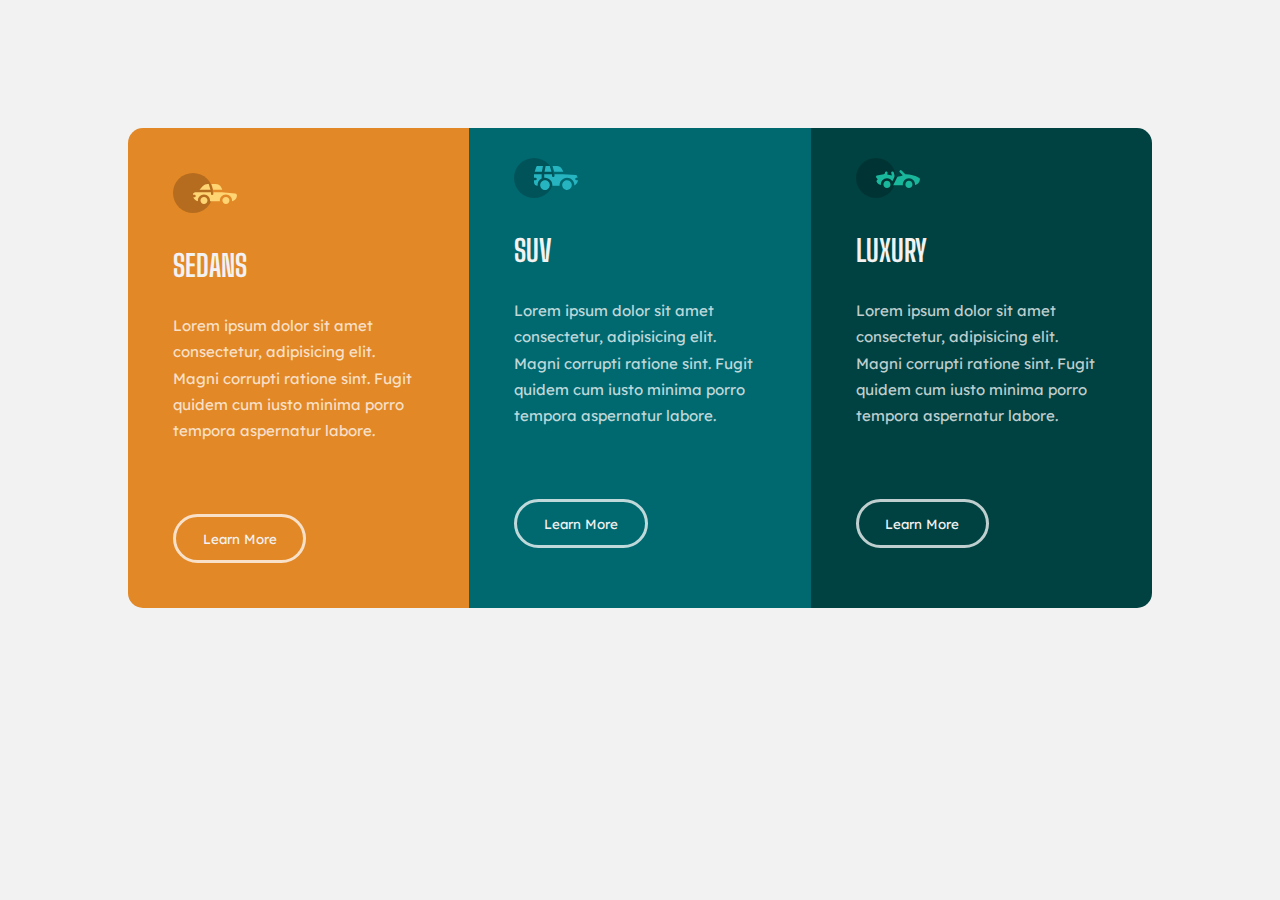
<file: index.html>
<!DOCTYPE html>
<html lang="en">
<head>
    <meta charset="UTF-8">
    <meta http-equiv="X-UA-Compatible" content="IE=edge">
    <meta name="viewport" content="width=device-width, initial-scale=1.0">
    <link rel="stylesheet" href="style.css">
    <link rel="shortcut icon" href="./images/Copy of favicon-32x32.ico" type="image/x-icon">
    <title>Flexbox</title>
</head>
<body>
    <div class="flexbox">
        <div class="item item-sedan">
            <img src="./images/Copy of icon-sedans.svg" alt="sedan svg">
            <h1>SEDANS</h1>
            <p>Lorem ipsum dolor sit amet consectetur, adipisicing elit. Magni corrupti ratione sint. Fugit quidem cum iusto minima porro tempora aspernatur labore.</p>
            <button class="btn">Learn More</button>
        </div>
        <div class="item item-suv">
            <img src="./images/Copy of icon-suvs.svg" alt="suv svg">
            <h1>SUV</h1>
            <p>Lorem ipsum dolor sit amet consectetur, adipisicing elit. Magni corrupti ratione sint. Fugit quidem cum iusto minima porro tempora aspernatur labore.</p>
            <button class="btn">Learn More</button>
        </div>
        <div class="item item-luxury">
            <img src="./images/icon-luxury.svg" alt="luxury svg">
            <h1>LUXURY</h1>
            <p>Lorem ipsum dolor sit amet consectetur, adipisicing elit. Magni corrupti ratione sint. Fugit quidem cum iusto minima porro tempora aspernatur labore.</p>
            <button class="btn">Learn More</button>
        </div>
    </div>
</body>
</html>
</file>
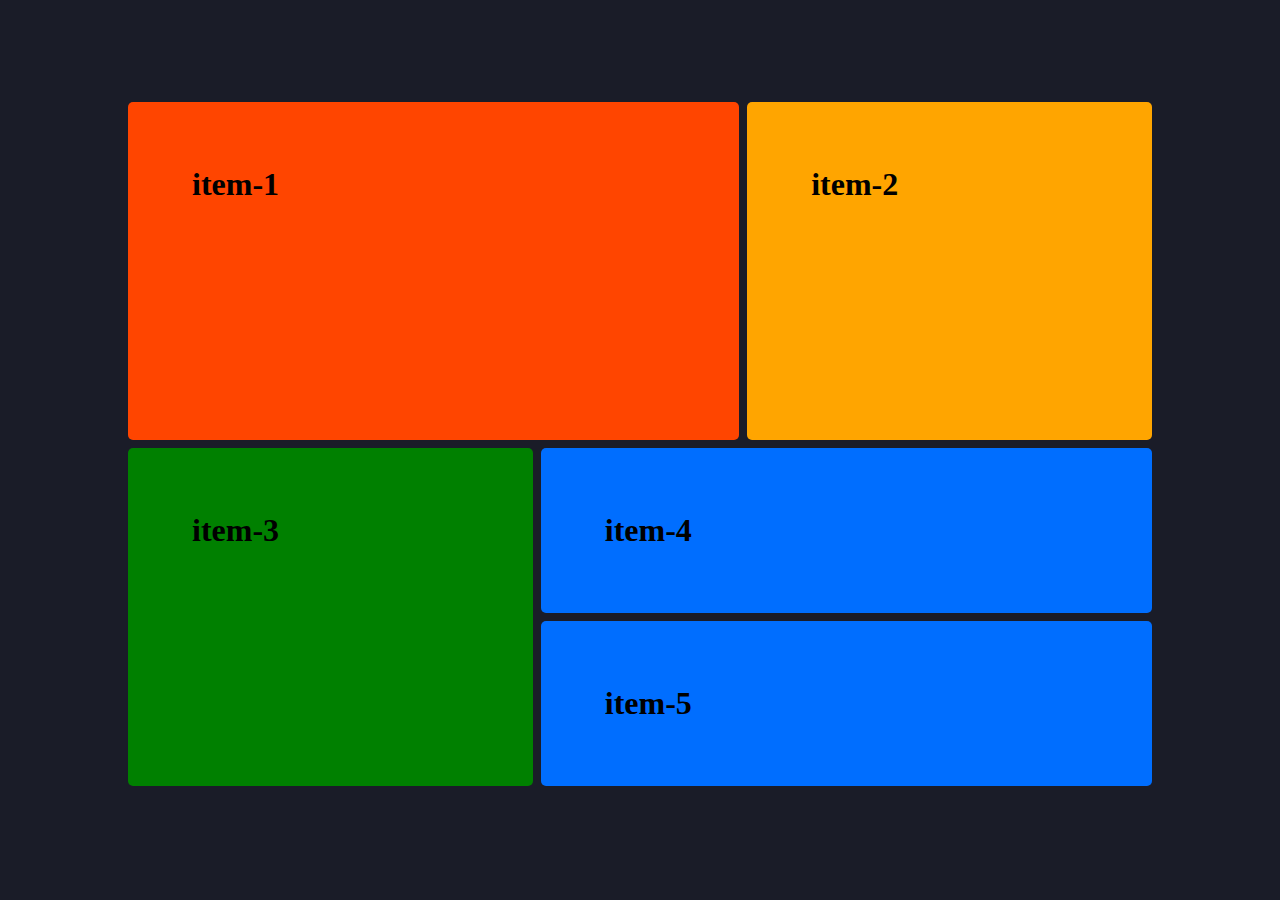
<file: grid.html>
<!DOCTYPE html>
<html lang="en">
<head>
    <meta charset="UTF-8">
    <meta http-equiv="X-UA-Compatible" content="IE=edge">
    <meta name="viewport" content="width=device-width, initial-scale=1.0">
    <link rel="stylesheet" href="grid.css">
    <title>Grid</title>
</head>
<body>
    <div class="grid-container">
        <div class="item item-1">
            <h1>item-1</h1>
        </div>
        <div class="item item-2">
            <h1>item-2</h1>
        </div>
        <div class="item item-3">
            <h1>item-3</h1>
        </div>
        <div class="item item-4">
            <h1>item-4</h1>
        </div>
        <div class="item item-5">
            <h1>item-5</h1>
        </div>

    </div>

</body>
</html>
</file>
<file: style.css>
@import url('https://fonts.googleapis.com/css2?family=Lexend+Deca&display=swap');
/* 
font-family: 'Lexend Deca', sans-serif;
*/
@import url('https://fonts.googleapis.com/css2?family=Big+Shoulders+Display:wght@700&display=swap');
/* 
font-family: 'Big Shoulders Display', cursive;
*/

*{
    box-sizing: border-box;
    padding: 0;
    margin: 0;
    color: hsl(0, 0%, 95%);
    font-family: 'Lexend Deca', sans-serif;
}
body{
    font-size: 15px;
    background-color: hsl(0, 0%, 95%);
}
p{
    color: hsla(0, 0%, 100%, 0.75);
    line-height: 1.75em;
}
h1{
    font-family: 'Big Shoulders Display', cursive;
}
/* Container styles */

.flexbox{
    display: flex;
    flex-direction: column;
    width: 80%;
    max-width: 1200px;
    margin: 10% auto;
    /* border: 1px solid red; */
    border-radius: 15px;
    overflow: hidden;
}
.item{
    padding: 3em;
}
.item > h1{
    margin-top: 1em;
}
.item > p{
    margin: 2em 0;
}

.item > button {
    margin-top: 3em;
}
.item + .item{
    padding-top: 2em;
}
.item-sedan{
    background-color: hsl(31, 77%, 52%);
}
.item-suv{
    background-color: hsl(184, 100%, 22%);
}
.item-luxury{
    background-color: hsl(179, 100%, 13%);
}
/* Container styles */

/* Components */

.btn{
    background-color: rgba(0, 0, 0, 0);
    outline: none;
    border: 3px solid hsla(0, 0%, 100%, 0.75);
    padding: 1em 2em;
    border-radius: 50px;
    cursor: pointer;
}
.btn:hover{
    opacity: 0.8;
}

/* Components */

/* Media Queries */

@media (min-width: 900px){
    .flexbox{
        flex-direction: row;
    }
}

/* Media Queries */
</file>
<file: grid.css>
*{
    box-sizing: border-box;
    padding: 0;
    margin: 0;
}

body{
    width: 80%;
    margin: 8% auto;
    background-color: rgba(26, 28, 40, 255);
}

/* Grid items */
.grid-container{
    display: grid;
    gap: 0.5rem;
    grid-template-columns: repeat(5, 1fr);
    grid-template-rows: repeat(4, 1fr);
}
.item{
    border-radius: 5px;
    padding: 4em;
}
.item-1{
    background-color: orangered;
    grid-column: span 3;
    grid-row: span 2;
    /* color: orangered; */
}
.item-2{
    background-color: orange;
    grid-column: span 2;
    grid-row: span 2;
    /* color: orange; */
}
.item-3{
    background-color: green;
    grid-column: span 2;
    grid-row: span 2;
    /* color: green; */
}
.item-4{
    background-color: rgb(0, 110, 255);
    grid-column: span 3;
    /* color: rgb(0, 110, 255); */
}
.item-5{
    background-color: rgb(0, 110, 255);
    grid-column: span 3;

    /* color: rgb(0, 110, 255); */
}
/* Grid items */
</file>
